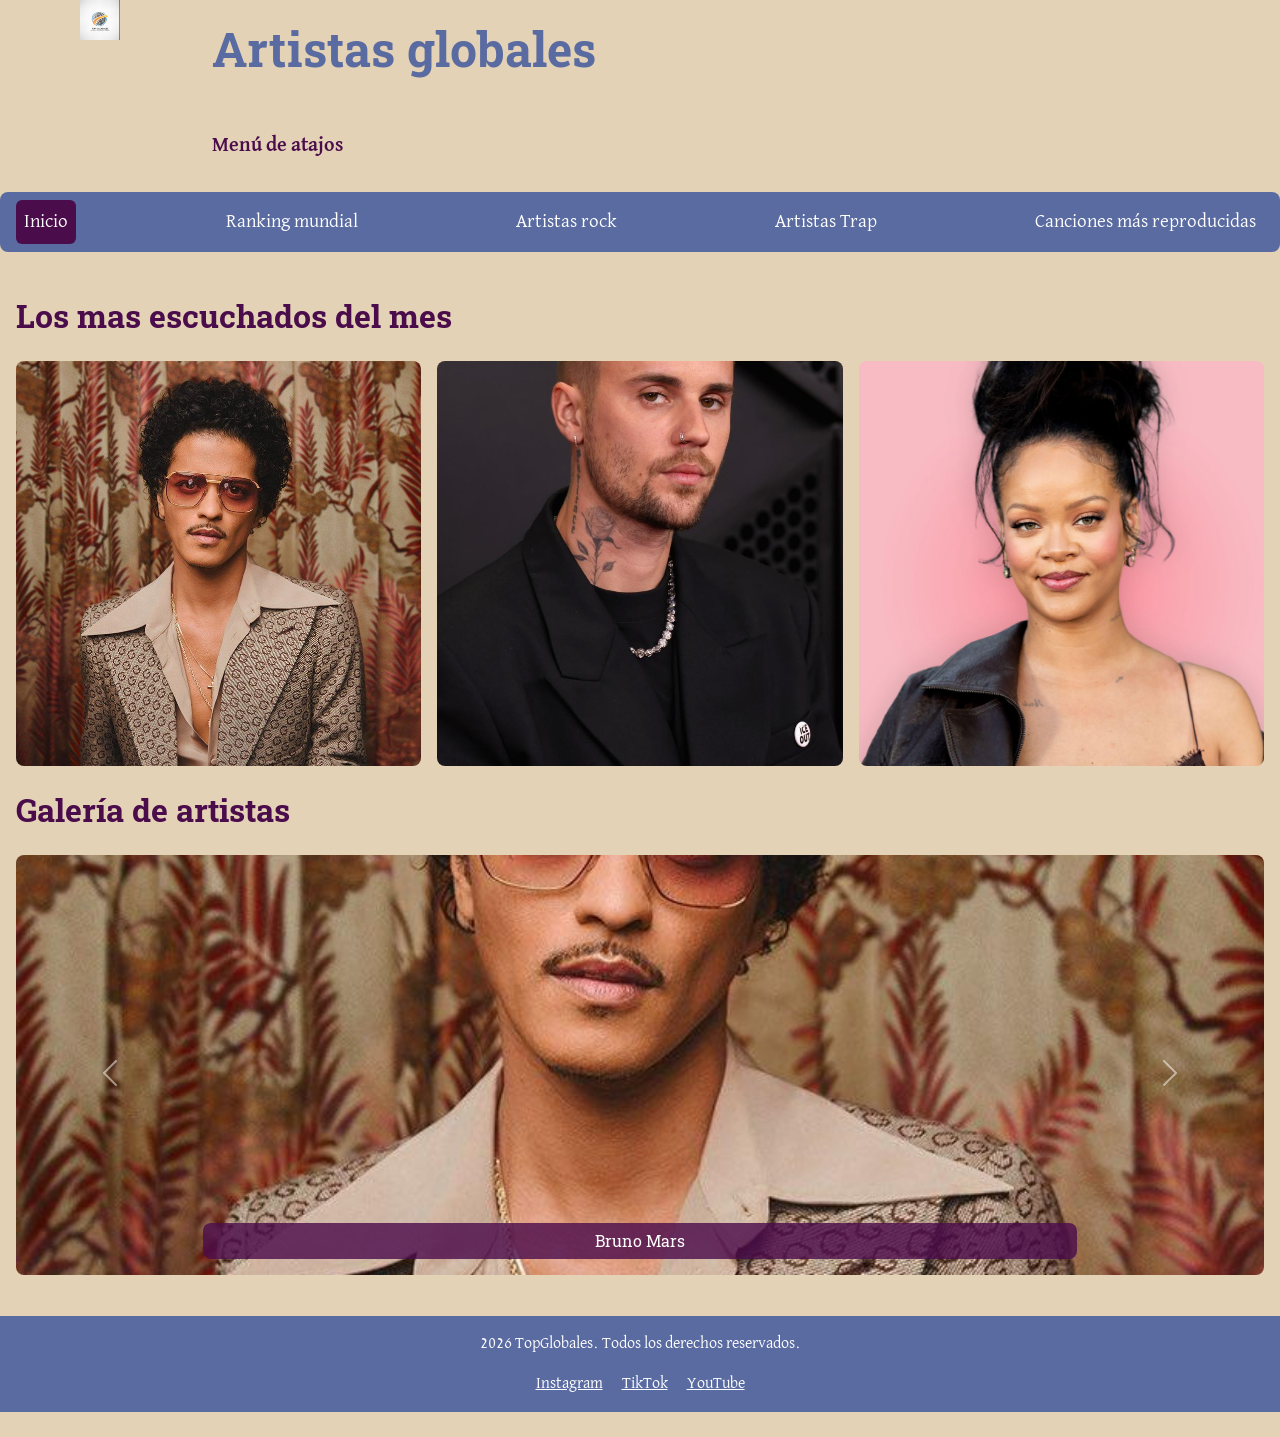
<file: index.html>
<!DOCTYPE html>
<html lang="es">
<head>
    <meta charset="UTF-8">
    <meta name="viewport" content="width=device-width, initial-scale=1.0">
    <title>Inicio | TopGlobales</title>
    <link href="https://cdn.jsdelivr.net/npm/bootstrap@5.3.3/dist/css/bootstrap.min.css" rel="stylesheet">
    <link rel="stylesheet" href="./styles/styles.css">
</head>
<body class="body">
    <header class="header">
        <section class="seccionhead">
            <img src="assets/toplo.png" alt="Logo de los Top globales" class="logo">
            <h1 class="titulouno">Artistas globales</h1>
            <p class="subtitulouno">Menú de atajos</p>
            <nav class="navbar navbar-expand-lg menu" data-bs-theme="dark">
                <button class="navbar-toggler" type="button"
                        data-bs-toggle="collapse" data-bs-target="#menuPrincipal"
                        aria-controls="menuPrincipal" aria-expanded="false"
                        aria-label="Abrir menú">
                    <span class="navbar-toggler-icon"></span>
                </button>
                <section class="collapse navbar-collapse" id="menuPrincipal">
                    <ul class="navbar-nav w-100 justify-content-between">
                        <li class="nav-item"><a class="nav-link active" aria-current="page" href="#">Inicio</a></li>
                        <li class="nav-item"><a class="nav-link" href="pages/rankingmundial.html">Ranking mundial</a></li>
                        <li class="nav-item"><a class="nav-link" href="pages/rock.html">Artistas rock</a></li>
                        <li class="nav-item"><a class="nav-link" href="pages/trap.html">Artistas Trap</a></li>
                        <li class="nav-item"><a class="nav-link" href="pages/canciones.html">Canciones más reproducidas</a></li>
                    </ul>
                </section>
            </nav>
        </section>
    </header>
    <main class="main">
        <h2 class="maintitulo">Los mas escuchados del mes</h2>
        <section class="generalimg">
            <img src="assets/Bruno_Mars.jpg" alt="Imagen primer plano de Bruno Mars" class="fotoartista">
            <img src="assets/Justin_Bieber.jpg" alt="Imagen primer plano de Justin Bieber" class="fotoartista">
            <img src="assets/Rihanna.jpg" alt="Imagen primer plano de Rihanna" class="fotoartista">
        </section>
        <section class="galeria">
            <h2 class="maintitulo">Galería de artistas</h2>
            <section id="carruselArtistas" class="carousel slide" data-bs-ride="carousel">
                <section class="carousel-inner">
                    <figure class="carousel-item active">
                        <img src="assets/Bruno_Mars.jpg" class="d-block w-100" alt="Bruno Mars">
                        <figcaption class="carousel-caption">Bruno Mars</figcaption>
                    </figure>
                    <figure class="carousel-item">
                        <img src="assets/Justin_Bieber.jpg" class="d-block w-100" alt="Justin Bieber">
                        <figcaption class="carousel-caption">Justin Bieber</figcaption>
                    </figure>
                    <figure class="carousel-item">
                        <img src="assets/Rihanna.jpg" class="d-block w-100" alt="Rihanna">
                        <figcaption class="carousel-caption">Rihanna</figcaption>
                    </figure>
                </section>
                <button class="carousel-control-prev" type="button" data-bs-target="#carruselArtistas" data-bs-slide="prev">
                    <span class="carousel-control-prev-icon" aria-hidden="true"></span>
                    <span class="visually-hidden">Anterior</span>
                </button>
                <button class="carousel-control-next" type="button" data-bs-target="#carruselArtistas" data-bs-slide="next">
                    <span class="carousel-control-next-icon" aria-hidden="true"></span>
                    <span class="visually-hidden">Siguiente</span>
                </button>
            </section>
        </section>
    </main>
    <footer class="footer">
        <p class="footer_subtitulo">2026 TopGlobales. Todos los derechos reservados.</p>
        <a href="https://www.instagram.com/topglobales/" target="_blank">Instagram</a>
        <a href="https://www.tiktok.com/@topglobales" target="_blank">TikTok</a>
        <a href="https://www.youtube.com/@topglobales" target="_blank">YouTube</a>
    </footer>
    <script src="https://cdn.jsdelivr.net/npm/bootstrap@5.3.3/dist/js/bootstrap.bundle.min.js"></script>
</body>
</html>
</file>
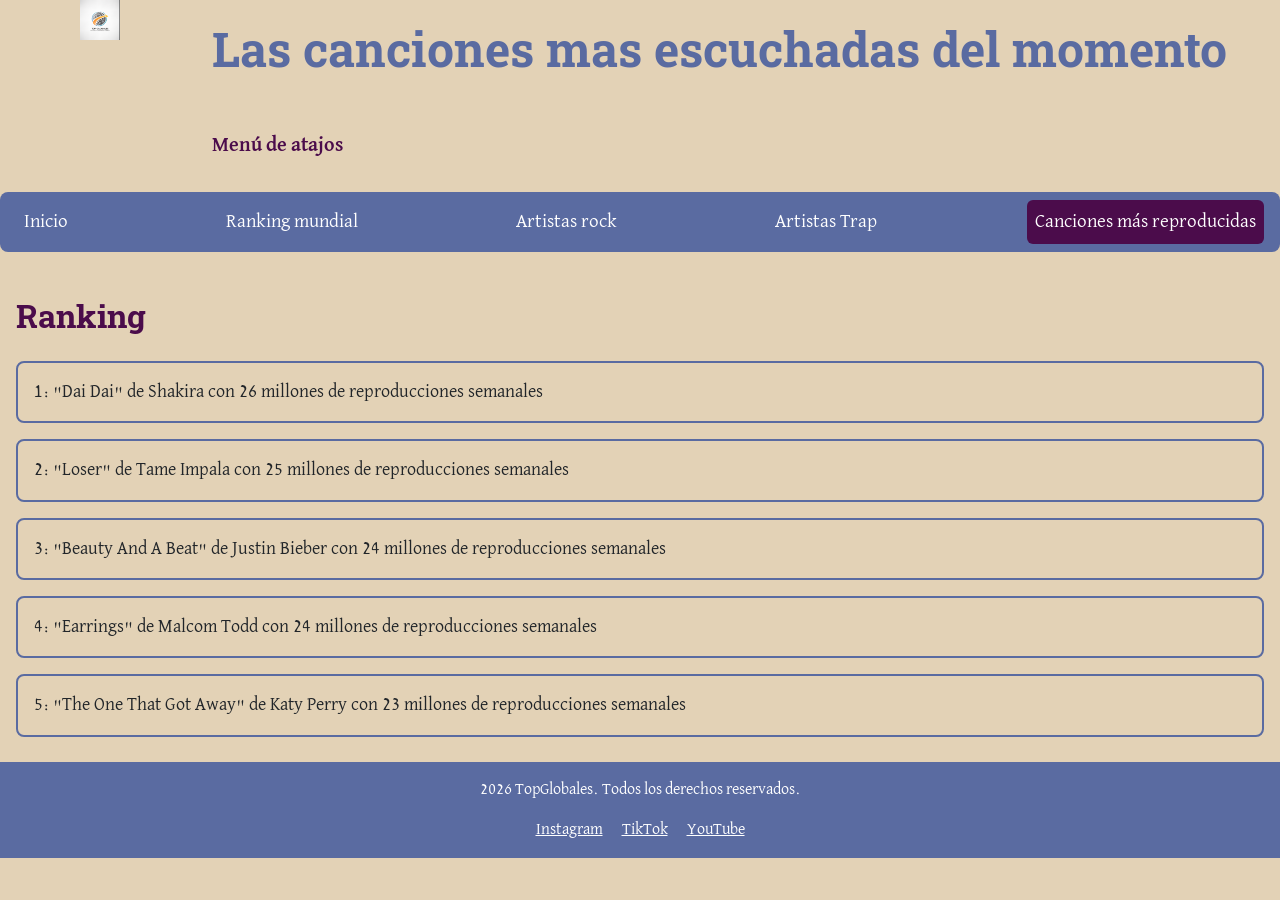
<file: pages/canciones.html>
<!DOCTYPE html>
<html lang="es">
<head>
    <meta charset="UTF-8">
    <meta name="viewport" content="width=device-width, initial-scale=1.0">
    <title>Canciones más reproducidas | TopGlobales</title>
    <link href="https://cdn.jsdelivr.net/npm/bootstrap@5.3.3/dist/css/bootstrap.min.css" rel="stylesheet">
    <link rel="stylesheet" href="../styles/styles.css">
</head>
<body class="body">
    <header class="header">
        <section class="seccionhead">
            <img src="../assets/toplo.png" alt="Logo de los Top globales" class="logo">
            <h1 class="titulouno">Las canciones mas escuchadas del momento</h1>
            <p class="subtitulouno">Menú de atajos</p>
            <nav class="navbar navbar-expand-lg menu" data-bs-theme="dark">
                <button class="navbar-toggler" type="button"
                        data-bs-toggle="collapse" data-bs-target="#menuPrincipal"
                        aria-controls="menuPrincipal" aria-expanded="false"
                        aria-label="Abrir menú">
                    <span class="navbar-toggler-icon"></span>
                </button>
                <section class="collapse navbar-collapse" id="menuPrincipal">
                    <ul class="navbar-nav w-100 justify-content-between">
                        <li class="nav-item"><a class="nav-link" href="../index.html">Inicio</a></li>
                        <li class="nav-item"><a class="nav-link" href="rankingmundial.html">Ranking mundial</a></li>
                        <li class="nav-item"><a class="nav-link" href="rock.html">Artistas rock</a></li>
                        <li class="nav-item"><a class="nav-link" href="trap.html">Artistas Trap</a></li>
                        <li class="nav-item"><a class="nav-link active" aria-current="page" href="#">Canciones más reproducidas</a></li>
                    </ul>
                </section>
            </nav>
        </section>
    </header>
    <main class="main">
        <section class="listacanciones">
            <h2 class="maintitulo">Ranking</h2>
            <p class="cancion">1: "Dai Dai" de Shakira con 26 millones de reproducciones semanales</p>
            <p class="cancion">2: "Loser" de Tame Impala con 25 millones de reproducciones semanales</p>
            <p class="cancion">3: "Beauty And A Beat" de Justin Bieber con 24 millones de reproducciones semanales</p>
            <p class="cancion">4: "Earrings" de Malcom Todd con 24 millones de reproducciones semanales</p>
            <p class="cancion">5: "The One That Got Away" de Katy Perry con 23 millones de reproducciones semanales</p>
        </section>
    </main>
    <footer class="footer">
        <p class="footer_subtitulo">2026 TopGlobales. Todos los derechos reservados.</p>
        <a href="https://www.instagram.com/topglobales/" target="_blank">Instagram</a>
        <a href="https://www.tiktok.com/@topglobales" target="_blank">TikTok</a>
        <a href="https://www.youtube.com/@topglobales" target="_blank">YouTube</a>
    </footer>
    <script src="https://cdn.jsdelivr.net/npm/bootstrap@5.3.3/dist/js/bootstrap.bundle.min.js"></script>
</body>
</html>
</file>
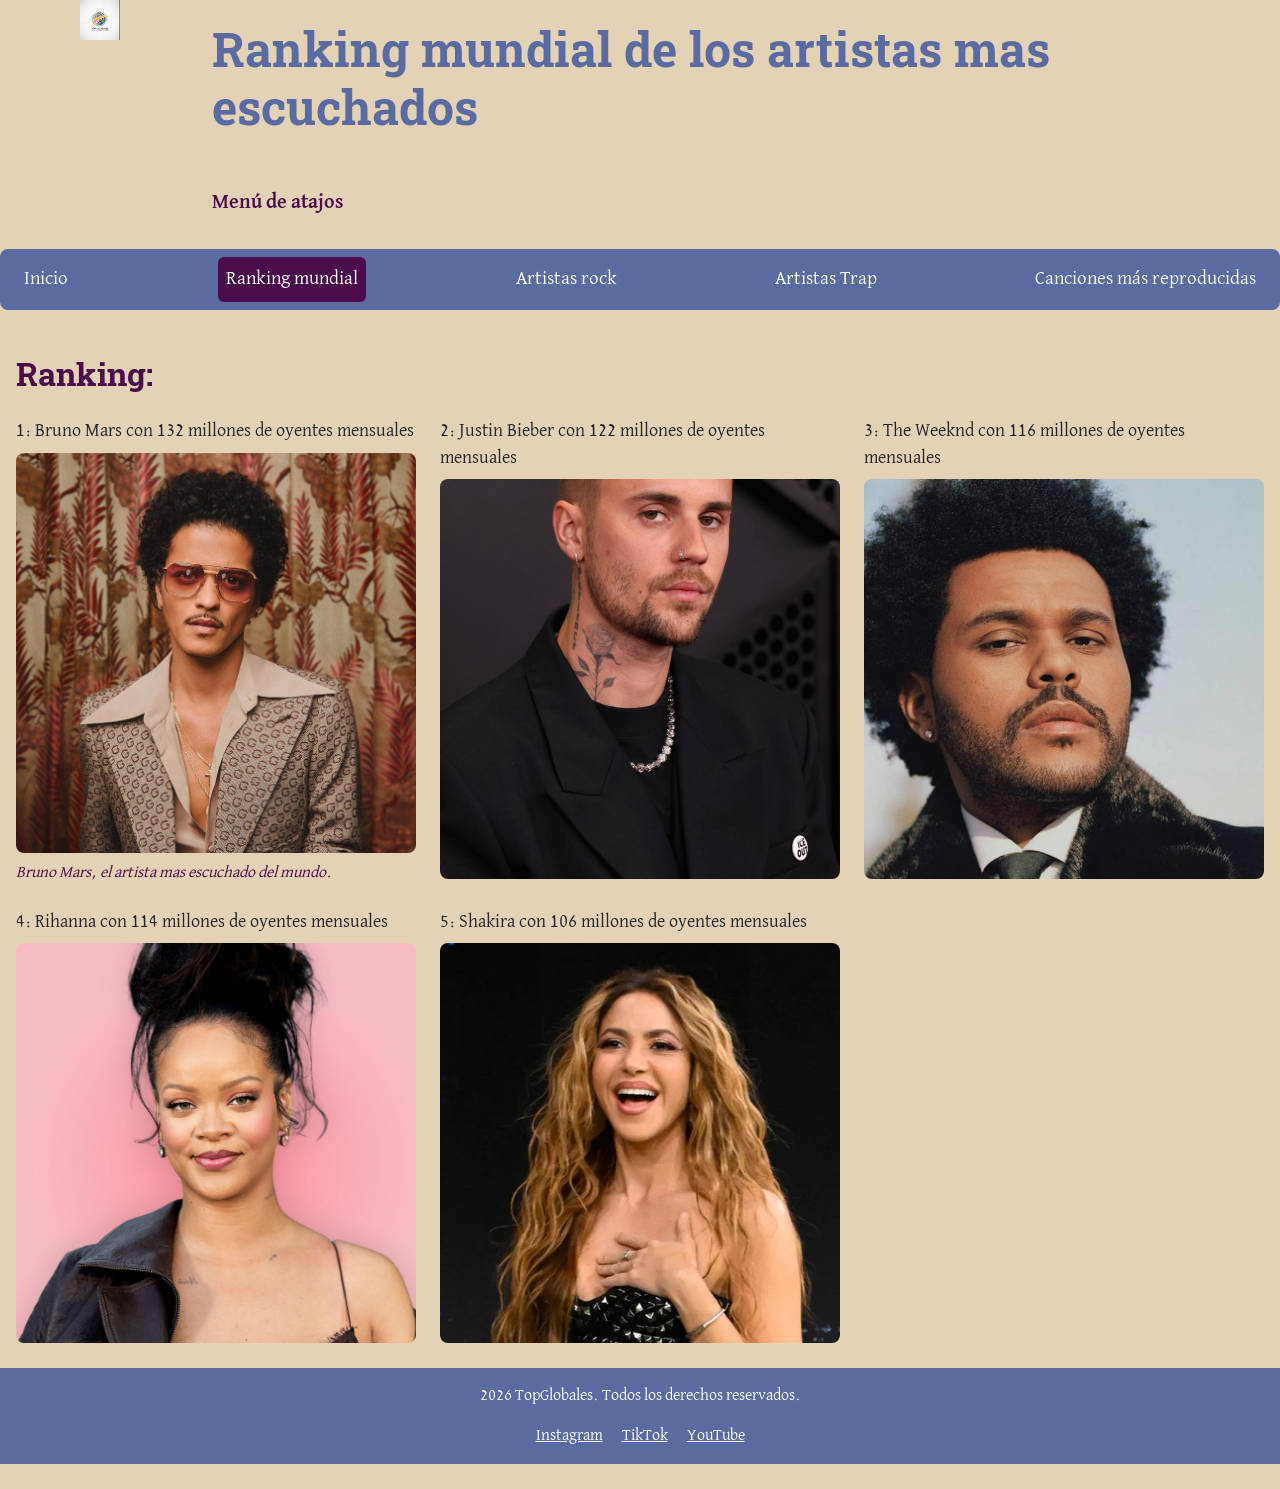
<file: pages/rankingmundial.html>
<!DOCTYPE html>
<html lang="es">
<head>
    <meta charset="UTF-8">
    <meta name="viewport" content="width=device-width, initial-scale=1.0">
    <title>Ranking mundial | TopGlobales</title>
    <link href="https://cdn.jsdelivr.net/npm/bootstrap@5.3.3/dist/css/bootstrap.min.css" rel="stylesheet">
    <link rel="stylesheet" href="../styles/styles.css">
</head>
<body class="body">
    <header class="header">
        <section class="seccionhead">
            <img src="../assets/toplo.png" alt="Logo de los Top globales" class="logo">
            <h1 class="titulouno">Ranking mundial de los artistas mas escuchados</h1>
            <p class="subtitulouno">Menú de atajos</p>
            <nav class="navbar navbar-expand-lg menu" data-bs-theme="dark">
                <button class="navbar-toggler" type="button"
                        data-bs-toggle="collapse" data-bs-target="#menuPrincipal"
                        aria-controls="menuPrincipal" aria-expanded="false"
                        aria-label="Abrir menú">
                    <span class="navbar-toggler-icon"></span>
                </button>
                <section class="collapse navbar-collapse" id="menuPrincipal">
                    <ul class="navbar-nav w-100 justify-content-between">
                        <li class="nav-item"><a class="nav-link" href="../index.html">Inicio</a></li>
                        <li class="nav-item"><a class="nav-link active" aria-current="page" href="#">Ranking mundial</a></li>
                        <li class="nav-item"><a class="nav-link" href="rock.html">Artistas rock</a></li>
                        <li class="nav-item"><a class="nav-link" href="trap.html">Artistas Trap</a></li>
                        <li class="nav-item"><a class="nav-link" href="canciones.html">Canciones más reproducidas</a></li>
                    </ul>
                </section>
            </nav>
        </section>
    </header>
    <main class="main">
        <h2 class="maintitulo">Ranking:</h2>
        <section class="mundialimg">
            <article class="itemartista">
                <p>1: Bruno Mars con 132 millones de oyentes mensuales</p>
                <figure>
                    <img src="../assets/Bruno_Mars.jpg" alt="Imagen de Bruno Mars" class="artistamun">
                    <figcaption>Bruno Mars, el artista mas escuchado del mundo.</figcaption>
                </figure>
            </article>
            <article class="itemartista">
                <p>2: Justin Bieber con 122 millones de oyentes mensuales</p>
                <figure>
                    <img src="../assets/Justin_Bieber.jpg" alt="Imagen de Justin Bieber" class="artistamun">
                </figure>
            </article>
            <article class="itemartista">
                <p>3: The Weeknd con 116 millones de oyentes mensuales</p>
                <figure>
                    <img src="../assets/Theweeknd.jpg" alt="Imagen de The Weeknd" class="artistamun">
                </figure>
            </article>
            <article class="itemartista">
                <p>4: Rihanna con 114 millones de oyentes mensuales</p>
                <figure>
                    <img src="../assets/Rihanna.jpg" alt="Imagen de Rihanna" class="artistamun">
                </figure>
            </article>
            <article class="itemartista">
                <p>5: Shakira con 106 millones de oyentes mensuales</p>
                <figure>
                    <img src="../assets/shakira.webp" alt="Imagen de Shakira" class="artistamun">
                </figure>
            </article>
        </section>
    </main>
    <footer class="footer">
        <p class="footer_subtitulo">2026 TopGlobales. Todos los derechos reservados.</p>
        <a href="https://www.instagram.com/topglobales/" target="_blank">Instagram</a>
        <a href="https://www.tiktok.com/@topglobales" target="_blank">TikTok</a>
        <a href="https://www.youtube.com/@topglobales" target="_blank">YouTube</a>
    </footer>
    <script src="https://cdn.jsdelivr.net/npm/bootstrap@5.3.3/dist/js/bootstrap.bundle.min.js"></script>
</body>
</html>
</file>
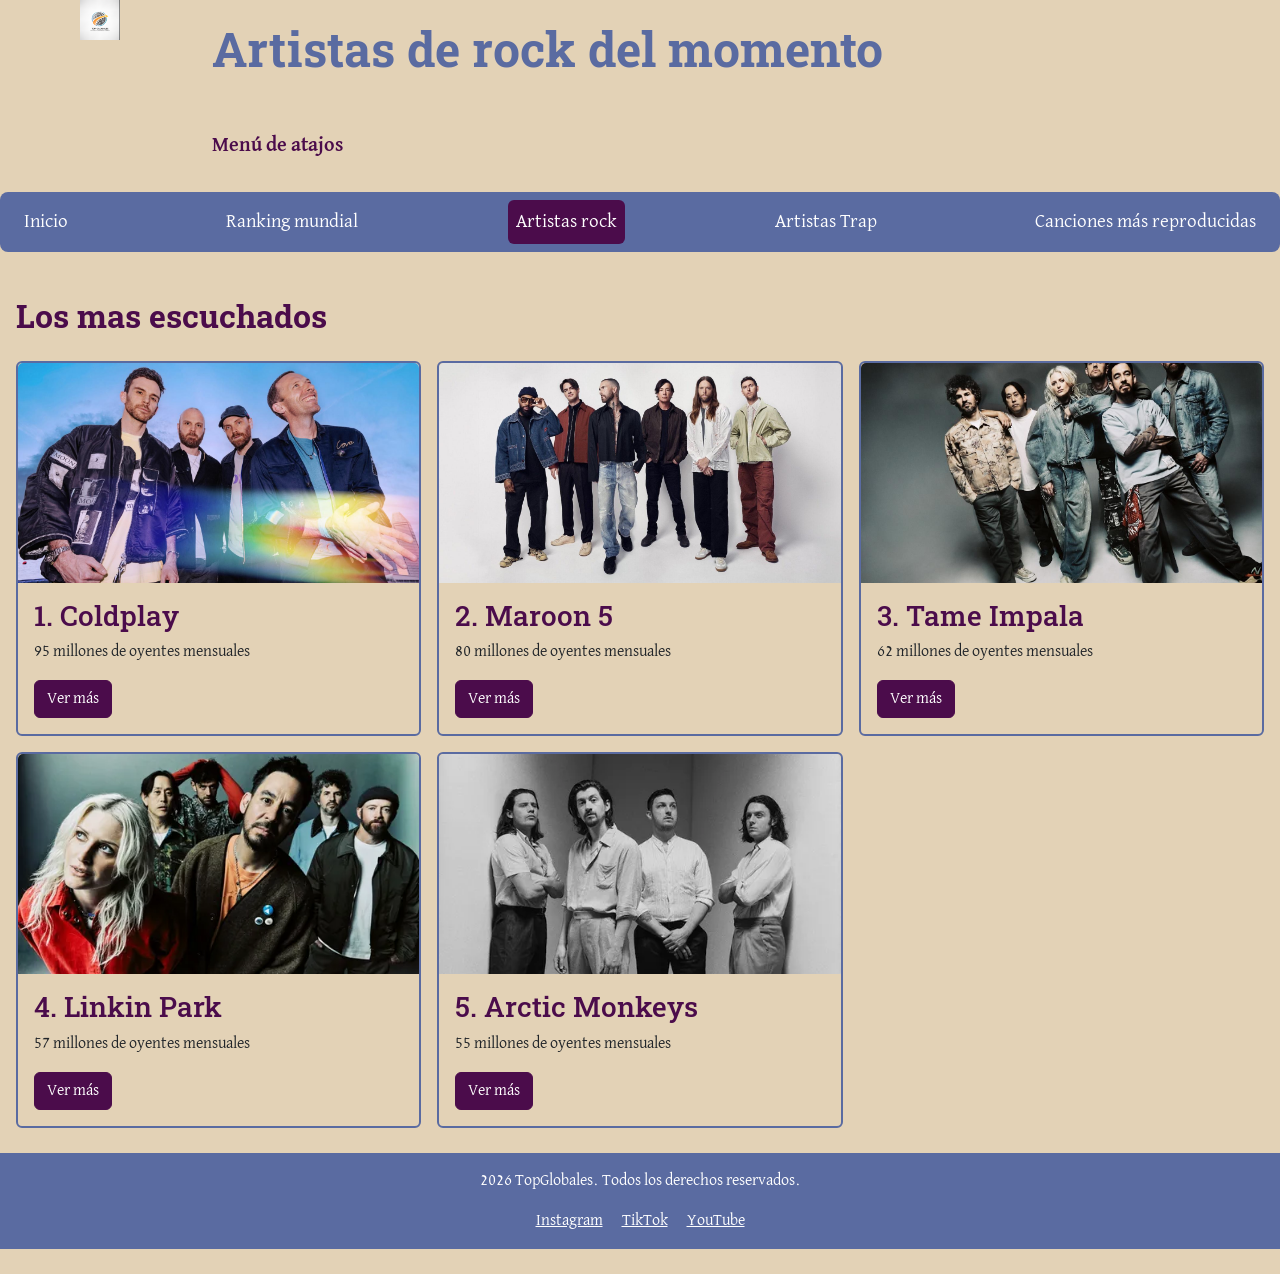
<file: pages/rock.html>
<!DOCTYPE html>
<html lang="es">
<head>
    <meta charset="UTF-8">
    <meta name="viewport" content="width=device-width, initial-scale=1.0">
    <title>Artistas rock | TopGlobales</title>
    <link href="https://cdn.jsdelivr.net/npm/bootstrap@5.3.3/dist/css/bootstrap.min.css" rel="stylesheet">
    <link rel="stylesheet" href="../styles/styles.css">
</head>
<body class="body">
    <header class="header">
        <section class="seccionhead">
            <img src="../assets/toplo.png" alt="Logo de los Top globales" class="logo">
            <h1 class="titulouno">Artistas de rock del momento</h1>
            <p class="subtitulouno">Menú de atajos</p>
            <nav class="navbar navbar-expand-lg menu" data-bs-theme="dark">
                <button class="navbar-toggler" type="button"
                        data-bs-toggle="collapse" data-bs-target="#menuPrincipal"
                        aria-controls="menuPrincipal" aria-expanded="false"
                        aria-label="Abrir menú">
                    <span class="navbar-toggler-icon"></span>
                </button>
                <section class="collapse navbar-collapse" id="menuPrincipal">
                    <ul class="navbar-nav w-100 justify-content-between">
                        <li class="nav-item"><a class="nav-link" href="../index.html">Inicio</a></li>
                        <li class="nav-item"><a class="nav-link" href="rankingmundial.html">Ranking mundial</a></li>
                        <li class="nav-item"><a class="nav-link active" aria-current="page" href="#">Artistas rock</a></li>
                        <li class="nav-item"><a class="nav-link" href="trap.html">Artistas Trap</a></li>
                        <li class="nav-item"><a class="nav-link" href="canciones.html">Canciones más reproducidas</a></li>
                    </ul>
                </section>
            </nav>
        </section>
    </header>
    <main class="main">
        <h2 class="maintitulo">Los mas escuchados</h2>
        <section class="rockimg">
            <article class="card tarjeta">
                <img src="../assets/coldplay.jpg" alt="Imagen de la banda Coldplay" class="card-img-top artistarock">
                <section class="card-body">
                    <h3 class="card-title">1. Coldplay</h3>
                    <p class="card-text">95 millones de oyentes mensuales</p>
                    <button type="button" class="btn boton" data-bs-toggle="modal" data-bs-target="#modalRock1">Ver más</button>
                </section>
            </article>
            <article class="card tarjeta">
                <img src="../assets/maroon5.jpg" alt="Imagen de Maroon 5" class="card-img-top artistarock">
                <section class="card-body">
                    <h3 class="card-title">2. Maroon 5</h3>
                    <p class="card-text">80 millones de oyentes mensuales</p>
                    <button type="button" class="btn boton" data-bs-toggle="modal" data-bs-target="#modalRock2">Ver más</button>
                </section>
            </article>
            <article class="card tarjeta">
                <img src="../assets/tameimpala.jpg" alt="Imagen de Tame Impala" class="card-img-top artistarock">
                <section class="card-body">
                    <h3 class="card-title">3. Tame Impala</h3>
                    <p class="card-text">62 millones de oyentes mensuales</p>
                    <button type="button" class="btn boton" data-bs-toggle="modal" data-bs-target="#modalRock3">Ver más</button>
                </section>
            </article>
            <article class="card tarjeta">
                <img src="../assets/linkinpark.webp" alt="Imagen de Linkin Park" class="card-img-top artistarock">
                <section class="card-body">
                    <h3 class="card-title">4. Linkin Park</h3>
                    <p class="card-text">57 millones de oyentes mensuales</p>
                    <button type="button" class="btn boton" data-bs-toggle="modal" data-bs-target="#modalRock4">Ver más</button>
                </section>
            </article>
            <article class="card tarjeta">
                <img src="../assets/artickmonkey.webp" alt="Imagen de Arctic Monkeys" class="card-img-top artistarock">
                <section class="card-body">
                    <h3 class="card-title">5. Arctic Monkeys</h3>
                    <p class="card-text">55 millones de oyentes mensuales</p>
                    <button type="button" class="btn boton" data-bs-toggle="modal" data-bs-target="#modalRock5">Ver más</button>
                </section>
            </article>
        </section>
        <section class="modal fade" id="modalRock1" tabindex="-1" aria-labelledby="tituloRock1" aria-hidden="true">
            <article class="modal-dialog modal-dialog-centered">
                <section class="modal-content">
                    <header class="modal-header">
                        <h4 class="modal-title" id="tituloRock1">Coldplay</h4>
                        <button type="button" class="btn-close" data-bs-dismiss="modal" aria-label="Cerrar"></button>
                    </header>
                    <section class="modal-body">
                        <p>Origen: Londres, Reino Unido</p>
                        <p>Género: Pop rock y rock alternativo</p>
                        <p>Canción conocida: Yellow</p>
                        <p>Oyentes mensuales: 95 millones</p>
                    </section>
                    <footer class="modal-footer">
                        <button type="button" class="btn boton" data-bs-dismiss="modal">Cerrar</button>
                    </footer>
                </section>
            </article>
        </section>
        <section class="modal fade" id="modalRock2" tabindex="-1" aria-labelledby="tituloRock2" aria-hidden="true">
            <article class="modal-dialog modal-dialog-centered">
                <section class="modal-content">
                    <header class="modal-header">
                        <h4 class="modal-title" id="tituloRock2">Maroon 5</h4>
                        <button type="button" class="btn-close" data-bs-dismiss="modal" aria-label="Cerrar"></button>
                    </header>
                    <section class="modal-body">
                        <p>Origen: Los Ángeles, Estados Unidos</p>
                        <p>Género: Pop rock</p>
                        <p>Canción conocida: Moves Like Jagger</p>
                        <p>Oyentes mensuales: 80 millones</p>
                    </section>
                    <footer class="modal-footer">
                        <button type="button" class="btn boton" data-bs-dismiss="modal">Cerrar</button>
                    </footer>
                </section>
            </article>
        </section>
        <section class="modal fade" id="modalRock3" tabindex="-1" aria-labelledby="tituloRock3" aria-hidden="true">
            <article class="modal-dialog modal-dialog-centered">
                <section class="modal-content">
                    <header class="modal-header">
                        <h4 class="modal-title" id="tituloRock3">Tame Impala</h4>
                        <button type="button" class="btn-close" data-bs-dismiss="modal" aria-label="Cerrar"></button>
                    </header>
                    <section class="modal-body">
                        <p>Origen: Perth, Australia</p>
                        <p>Género: Rock psicodélico</p>
                        <p>Canción conocida: The Less I Know the Better</p>
                        <p>Oyentes mensuales: 62 millones</p>
                    </section>
                    <footer class="modal-footer">
                        <button type="button" class="btn boton" data-bs-dismiss="modal">Cerrar</button>
                    </footer>
                </section>
            </article>
        </section>
        <section class="modal fade" id="modalRock4" tabindex="-1" aria-labelledby="tituloRock4" aria-hidden="true">
            <article class="modal-dialog modal-dialog-centered">
                <section class="modal-content">
                    <header class="modal-header">
                        <h4 class="modal-title" id="tituloRock4">Linkin Park</h4>
                        <button type="button" class="btn-close" data-bs-dismiss="modal" aria-label="Cerrar"></button>
                    </header>
                    <section class="modal-body">
                        <p>Origen: Agoura Hills, California, Estados Unidos</p>
                        <p>Género: Rock alternativo y nu metal</p>
                        <p>Canción conocida: In the End</p>
                        <p>Oyentes mensuales: 57 millones</p>
                    </section>
                    <footer class="modal-footer">
                        <button type="button" class="btn boton" data-bs-dismiss="modal">Cerrar</button>
                    </footer>
                </section>
            </article>
        </section>
        <section class="modal fade" id="modalRock5" tabindex="-1" aria-labelledby="tituloRock5" aria-hidden="true">
            <article class="modal-dialog modal-dialog-centered">
                <section class="modal-content">
                    <header class="modal-header">
                        <h4 class="modal-title" id="tituloRock5">Arctic Monkeys</h4>
                        <button type="button" class="btn-close" data-bs-dismiss="modal" aria-label="Cerrar"></button>
                    </header>
                    <section class="modal-body">
                        <p>Origen: Sheffield, Inglaterra</p>
                        <p>Género: Indie rock</p>
                        <p>Canción conocida: Do I Wanna Know?</p>
                        <p>Oyentes mensuales: 55 millones</p>
                    </section>
                    <footer class="modal-footer">
                        <button type="button" class="btn boton" data-bs-dismiss="modal">Cerrar</button>
                    </footer>
                </section>
            </article>
        </section>
    </main>
    <footer class="footer">
        <p class="footer_subtitulo">2026 TopGlobales. Todos los derechos reservados.</p>
        <a href="https://www.instagram.com/topglobales/" target="_blank">Instagram</a>
        <a href="https://www.tiktok.com/@topglobales" target="_blank">TikTok</a>
        <a href="https://www.youtube.com/@topglobales" target="_blank">YouTube</a>
    </footer>
    <script src="https://cdn.jsdelivr.net/npm/bootstrap@5.3.3/dist/js/bootstrap.bundle.min.js"></script>
</body>
</html>
</file>
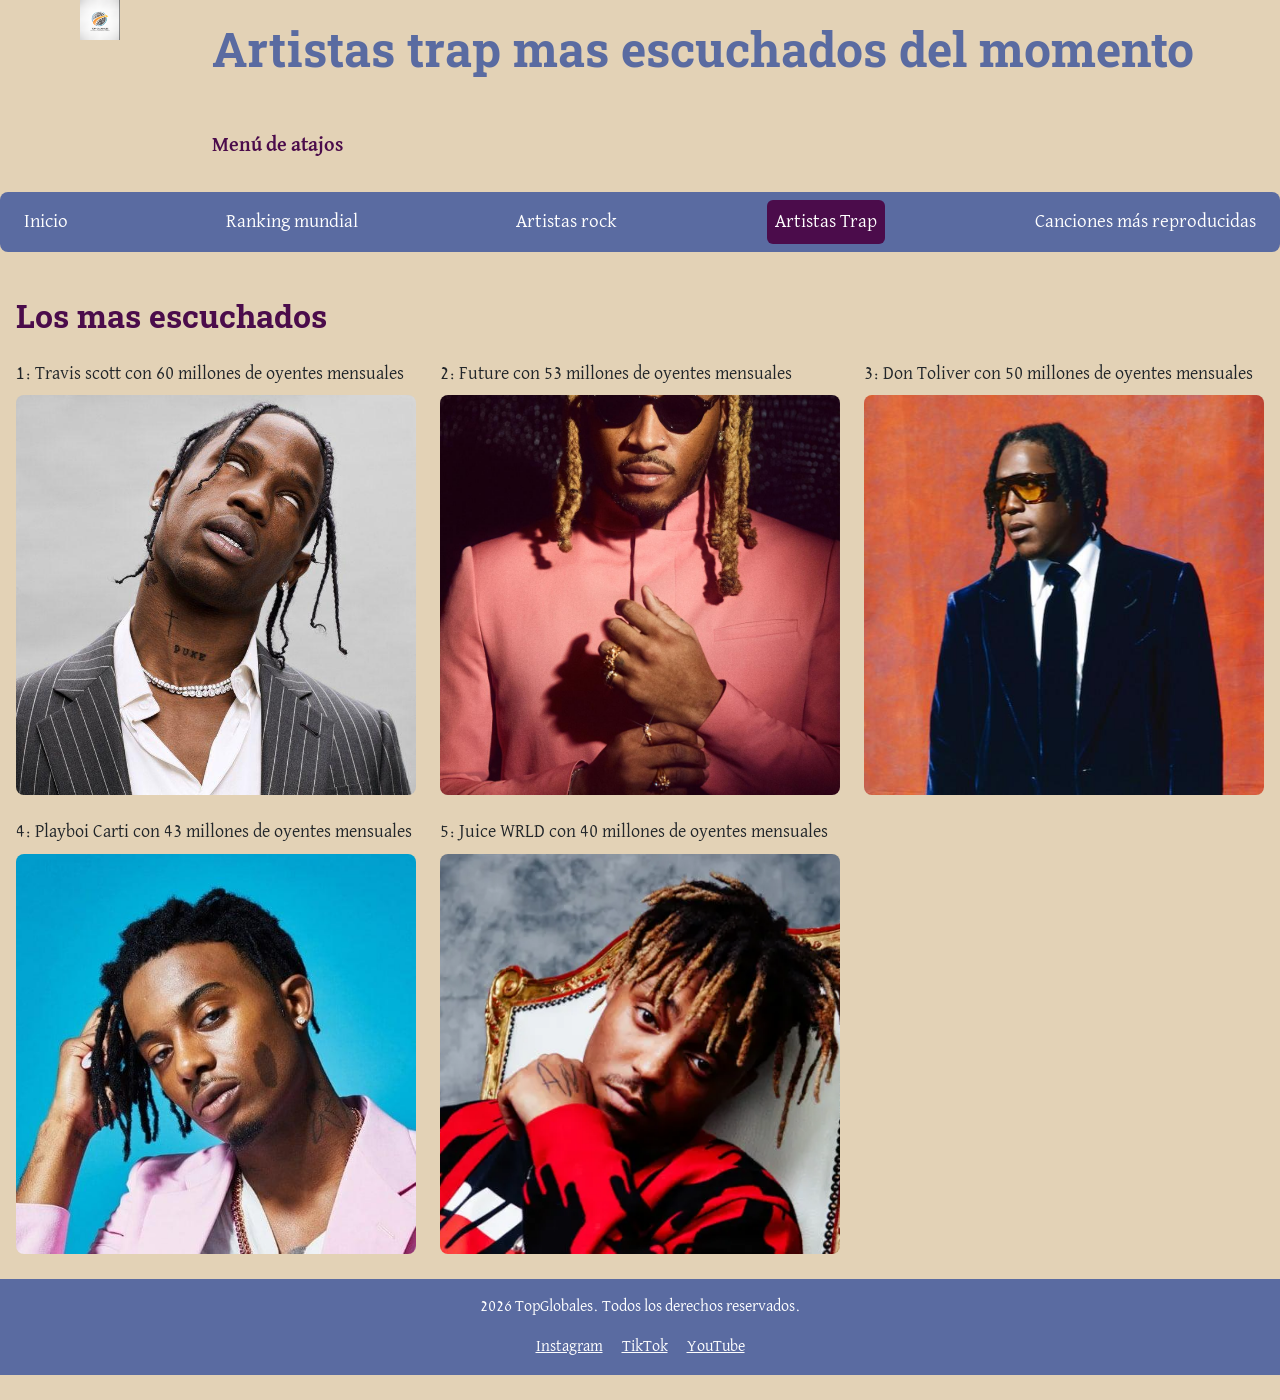
<file: pages/trap.html>
<!DOCTYPE html>
<html lang="es">
<head>
    <meta charset="UTF-8">
    <meta name="viewport" content="width=device-width, initial-scale=1.0">
    <title>Artistas trap | TopGlobales</title>
    <link href="https://cdn.jsdelivr.net/npm/bootstrap@5.3.3/dist/css/bootstrap.min.css" rel="stylesheet">
    <link rel="stylesheet" href="../styles/styles.css">
</head>
<body class="body">
    <header class="header">
        <section class="seccionhead">
            <img src="../assets/toplo.png" alt="Logo de los Top globales" class="logo">
            <h1 class="titulouno">Artistas trap mas escuchados del momento</h1>
            <p class="subtitulouno">Menú de atajos</p>
            <nav class="navbar navbar-expand-lg menu" data-bs-theme="dark">
                <button class="navbar-toggler" type="button"
                        data-bs-toggle="collapse" data-bs-target="#menuPrincipal"
                        aria-controls="menuPrincipal" aria-expanded="false"
                        aria-label="Abrir menú">
                    <span class="navbar-toggler-icon"></span>
                </button>
                <section class="collapse navbar-collapse" id="menuPrincipal">
                    <ul class="navbar-nav w-100 justify-content-between">
                        <li class="nav-item"><a class="nav-link" href="../index.html">Inicio</a></li>
                        <li class="nav-item"><a class="nav-link" href="rankingmundial.html">Ranking mundial</a></li>
                        <li class="nav-item"><a class="nav-link" href="rock.html">Artistas rock</a></li>
                        <li class="nav-item"><a class="nav-link active" aria-current="page" href="#">Artistas Trap</a></li>
                        <li class="nav-item"><a class="nav-link" href="canciones.html">Canciones más reproducidas</a></li>
                    </ul>
                </section>
            </nav>
        </section>
    </header>
    <main class="main">
        <h2 class="maintitulo">Los mas escuchados</h2>
        <section class="generalimgtrap">
            <article class="itemartista">
                <p>1: Travis scott con 60 millones de oyentes mensuales</p>
                <img src="../assets/travis.jpg" alt="Imagen de Travis Scott" class="trapimg">
            </article>
            <article class="itemartista">
                <p>2: Future con 53 millones de oyentes mensuales</p>
                <img src="../assets/future.jpg" alt="Imagen del artista Future" class="trapimg">
            </article>
            <article class="itemartista">
                <p>3: Don Toliver con 50 millones de oyentes mensuales</p>
                <img src="../assets/dontoliver.jpg" alt="Imagen de Don Toliver" class="trapimg">
            </article>
            <article class="itemartista">
                <p>4: Playboi Carti con 43 millones de oyentes mensuales</p>
                <img src="../assets/playboicarti.jpg" alt="Imagen de Playboi Carti" class="trapimg">
            </article>
            <article class="itemartista">
                <p>5: Juice WRLD con 40 millones de oyentes mensuales</p>
                <img src="../assets/juicewrld.webp" alt="Imagen de Juice WRLD" class="trapimg">
            </article>
        </section>
    </main>
    <footer class="footer">
        <p class="footer_subtitulo">2026 TopGlobales. Todos los derechos reservados.</p>
        <a href="https://www.instagram.com/topglobales/" target="_blank">Instagram</a>
        <a href="https://www.tiktok.com/@topglobales" target="_blank">TikTok</a>
        <a href="https://www.youtube.com/@topglobales" target="_blank">YouTube</a>
    </footer>
    <script src="https://cdn.jsdelivr.net/npm/bootstrap@5.3.3/dist/js/bootstrap.bundle.min.js"></script>
</body>
</html>
</file>
<file: styles/styles.css>
@import url('https://fonts.googleapis.com/css2?family=David+Libre:wght@400;500;700&family=Roboto+Slab:wght@100..900&display=swap');

* {
    margin: 0;
    padding: 0;
    box-sizing: border-box;
}

:root {
    --fuente-titulo: 'Roboto Slab', serif;
    --fuente-cuerpo: 'David Libre', serif;
    --color-crema: #E3D2B6;
    --color-azul: #5A6BA1;
    --color-morado: #4b0c4b;
    --color-morado-oscuro: #3a083a;
}

body {
    background-color: var(--color-crema);
    font-family: var(--fuente-cuerpo);
}

/* header */
.seccionhead {
    display: grid;
    grid-template-columns: 1fr;
    grid-template-areas: "logo" "titulo" "subtitulo" "menu";
    gap: 12px;
    text-align: center;
}
.logo { grid-area: logo; justify-self: center; max-width: 100%; height: 40px; width: auto; }
.titulouno { grid-area: titulo; }
.subtitulouno { grid-area: subtitulo; }
.menu { grid-area: menu; }

.titulouno {
    font-family: var(--fuente-titulo);
    color: var(--color-azul);
    font-weight: bold;
    font-size: 2rem;
    margin-top: 20px;
    margin-bottom: 20px;
}
.subtitulouno {
    font-family: var(--fuente-cuerpo);
    color: var(--color-morado);
    font-weight: 800;
    font-size: 20px;
    margin-top: 20px;
    margin-bottom: 20px;
}

/* navbar de Bootstrap con la paleta del sitio */
.menu {
    background-color: var(--color-azul);
    border-radius: 8px;
    padding: 8px 16px;
    margin-bottom: 20px;
}
.menu .nav-link {
    color: #FFFFFF;
    font-family: var(--fuente-cuerpo);
    font-size: 1.2rem;
    border-radius: 6px;
    transition: color 0.3s ease, background-color 0.3s ease;
}
.menu .nav-link:hover {
    color: #FFFFFF;
    background-color: var(--color-morado);
}
.menu .nav-link:focus {
    color: #FFFFFF;
    outline: 3px solid var(--color-crema);
    outline-offset: 2px;
}
.menu .nav-link:active {
    color: #FFFFFF;
    background-color: var(--color-morado-oscuro);
}
.menu .nav-link.active {
    color: #FFFFFF;
    background-color: var(--color-morado);
}

/* main */
.main {
    margin-top: 25px;
    margin-bottom: 25px;
    padding: 0 16px;
}
img {
    max-width: 100%;
    height: auto;
    display: block;
}
.maintitulo {
    font-family: var(--fuente-titulo);
    color: var(--color-morado);
    font-weight: bold;
    margin-top: 25px;
    margin-bottom: 25px;
}

/* index: fotos en grid */
.generalimg {
    display: grid;
    grid-template-columns: 1fr;
    gap: 16px;
}
.fotoartista {
    width: 100%;
    aspect-ratio: 1 / 1;
    object-fit: cover;
    border-radius: 8px;
    transition: transform 0.3s ease, box-shadow 0.3s ease;
}
.fotoartista:hover {
    transform: scale(1.03);
    box-shadow: 0 6px 16px rgba(0, 0, 0, 0.3);
}
.fotoartista:active {
    transform: scale(0.98);
}

/* index: carousel de Bootstrap */
.galeria .carousel-item img {
    height: 260px;
    object-fit: cover;
    border-radius: 8px;
}
.galeria .carousel-caption {
    background-color: rgba(75, 12, 75, 0.8);
    color: #FFFFFF;
    font-family: var(--fuente-titulo);
    border-radius: 8px;
    padding: 6px 12px;
    bottom: 1rem;
}
.galeria .carousel-control-prev,
.galeria .carousel-control-next {
    transition: opacity 0.3s ease, background-color 0.3s ease;
}
.galeria .carousel-control-prev:hover,
.galeria .carousel-control-next:hover {
    opacity: 1;
    background-color: rgba(75, 12, 75, 0.35);
}
.galeria .carousel-control-prev:focus,
.galeria .carousel-control-next:focus {
    opacity: 1;
    outline: 3px solid var(--color-crema);
    outline-offset: -3px;
}
.galeria .carousel-control-prev:active,
.galeria .carousel-control-next:active {
    background-color: rgba(75, 12, 75, 0.6);
}

/* rock: cards + modal de Bootstrap */
.rockimg {
    display: grid;
    grid-template-columns: 1fr;
    gap: 16px;
}
.tarjeta {
    background-color: var(--color-crema);
    border: 2px solid var(--color-azul);
    transition: transform 0.3s ease, box-shadow 0.3s ease;
}
.tarjeta:hover {
    transform: translateY(-6px);
    box-shadow: 0 8px 18px rgba(0, 0, 0, 0.25);
}
.tarjeta:active {
    transform: translateY(-2px);
}
.tarjeta .card-title {
    font-family: var(--fuente-titulo);
    color: var(--color-morado);
}
.artistarock {
    width: 100%;
    height: 220px;
    object-fit: cover;
}
.boton {
    --bs-btn-color: #FFFFFF;
    --bs-btn-bg: var(--color-morado);
    --bs-btn-border-color: var(--color-morado);
    --bs-btn-hover-color: #FFFFFF;
    --bs-btn-hover-bg: var(--color-azul);
    --bs-btn-hover-border-color: var(--color-azul);
    --bs-btn-active-color: #FFFFFF;
    --bs-btn-active-bg: var(--color-morado-oscuro);
    --bs-btn-active-border-color: var(--color-morado-oscuro);
    font-family: var(--fuente-cuerpo);
    transition: background-color 0.3s ease, border-color 0.3s ease;
}
.boton:focus {
    outline: 3px solid var(--color-azul);
    outline-offset: 2px;
}
.modal-content {
    background-color: var(--color-crema);
    border: 2px solid var(--color-azul);
    font-family: var(--fuente-cuerpo);
}
.modal-header,
.modal-footer {
    border-color: var(--color-azul);
}
.modal-title {
    font-family: var(--fuente-titulo);
    color: var(--color-morado);
}

/* trap y ranking mundial: cada artista es un ítem de una grilla */
.generalimgtrap,
.mundialimg {
    display: grid;
    grid-template-columns: 1fr;
    gap: 24px;
}
.itemartista p {
    font-size: 1.1rem;
    margin-bottom: 8px;
}
.itemartista figure {
    margin: 0;
}
.trapimg,
.artistamun {
    width: 100%;
    aspect-ratio: 1 / 1;
    object-fit: cover;
    border-radius: 8px;
    transition: transform 0.3s ease, box-shadow 0.3s ease;
}
.trapimg:hover,
.artistamun:hover {
    transform: scale(1.03);
    box-shadow: 0 6px 16px rgba(0, 0, 0, 0.3);
}
.itemartista figcaption {
    margin-top: 8px;
    font-style: italic;
    color: var(--color-morado);
}

/* canciones */
.cancion {
    background-color: var(--color-crema);
    border: 2px solid var(--color-azul);
    border-radius: 8px;
    padding: 16px;
    margin-bottom: 16px;
    font-size: 1.1rem;
    transition: background-color 0.3s ease, transform 0.3s ease;
}
.cancion:hover {
    background-color: #d9c4a1;
    transform: translateX(6px);
}

/* footer */
.footer {
    background-color: var(--color-azul);
    color: #FFFFFF;
    margin-top: 25px;
    margin-bottom: 25px;
    padding: 16px;
    text-align: center;
}
.footer a {
    color: #FFFFFF;
    margin: 0 8px;
    transition: color 0.3s ease;
}
.footer a:hover {
    color: var(--color-crema);
    text-decoration: underline;
}
.footer a:focus {
    outline: 3px solid var(--color-crema);
    outline-offset: 2px;
}
.footer a:active {
    color: var(--color-morado);
}

/* tablet */
@media (min-width: 576px) {
    .generalimgtrap,
    .mundialimg {
        grid-template-columns: repeat(2, 1fr);
    }
    .rockimg {
        grid-template-columns: repeat(2, 1fr);
    }
}

/* desktop: 992px, igual que navbar-expand-lg de Bootstrap. Va al final para pisar los estilos base */
@media (min-width: 992px) {
    .seccionhead {
        grid-template-columns: 200px 1fr;
        grid-template-areas: "logo titulo" "logo subtitulo" "menu menu";
        text-align: left;
    }
    .titulouno {
        font-size: 3rem;
    }
    .generalimg {
        grid-template-columns: repeat(3, 1fr);
    }
    .galeria .carousel-item img {
        height: 420px;
    }
    .rockimg,
    .generalimgtrap,
    .mundialimg {
        grid-template-columns: repeat(3, 1fr);
    }
}
</file>
